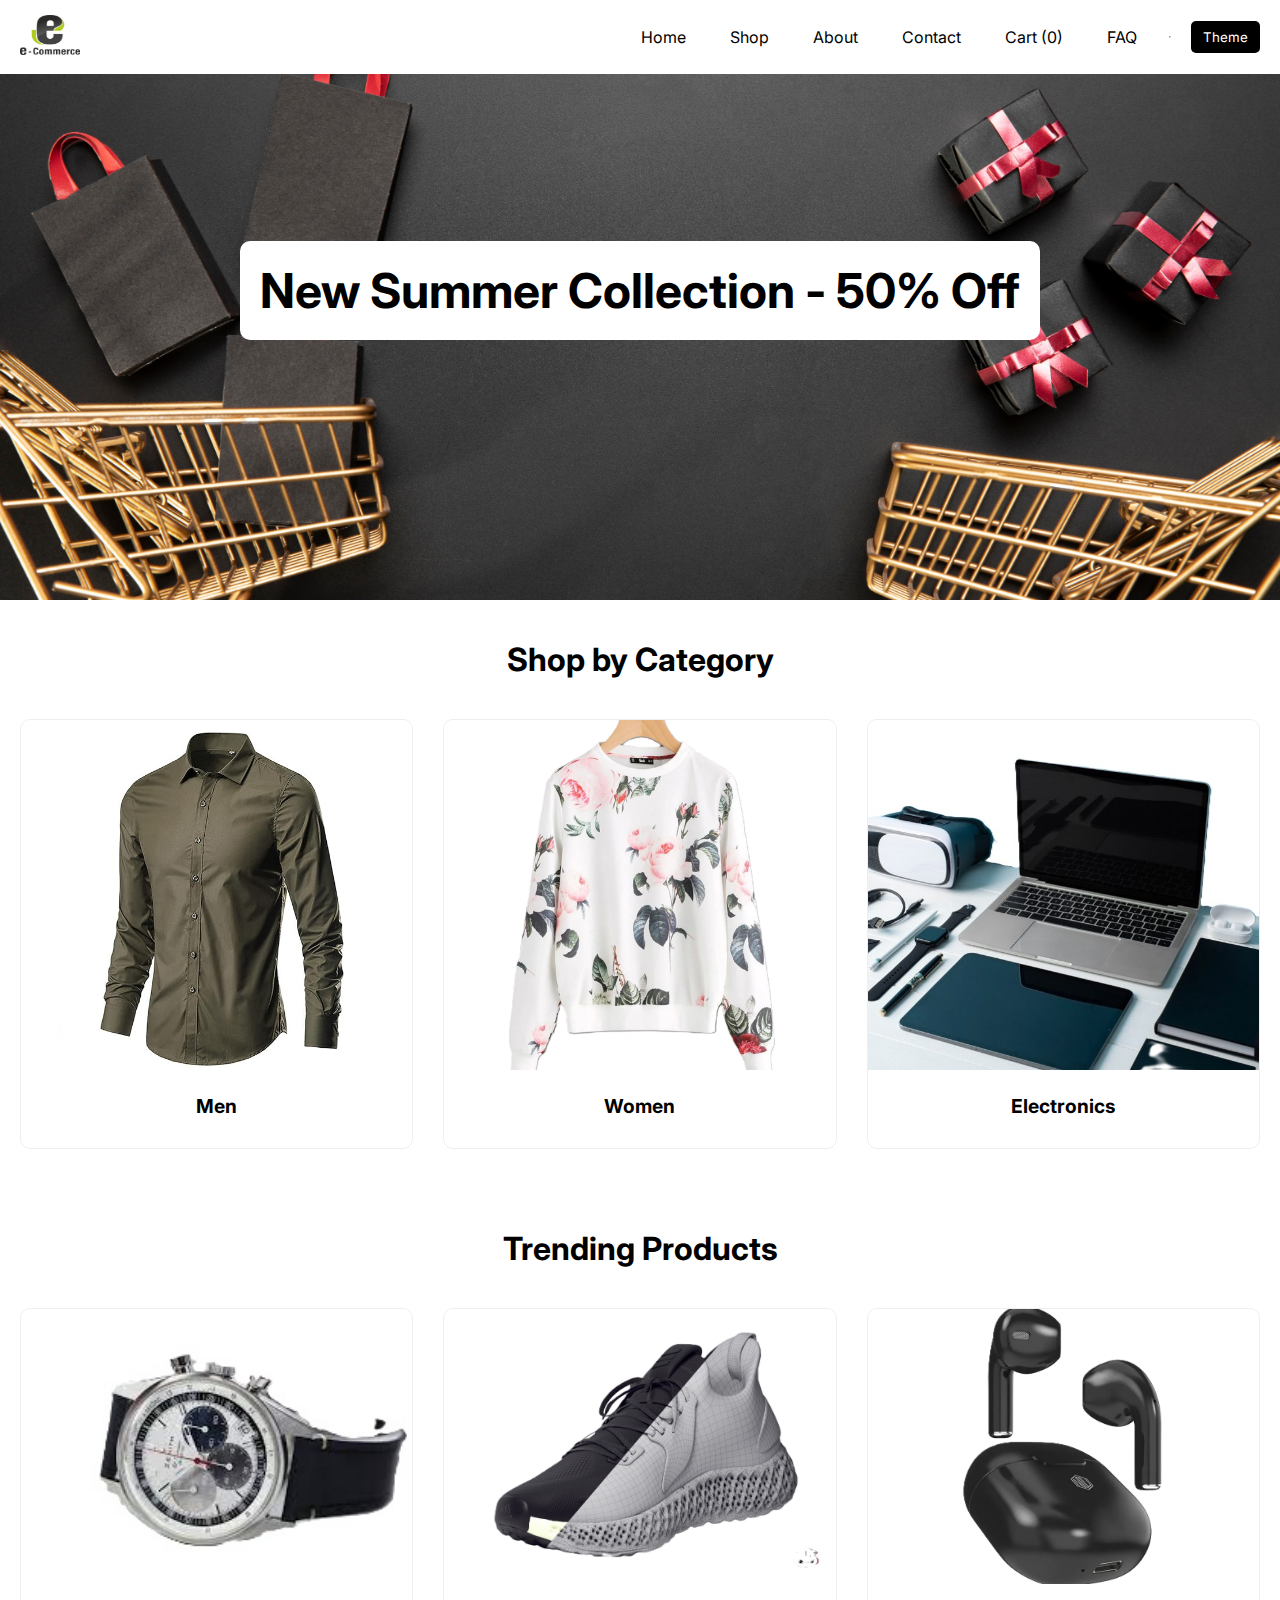
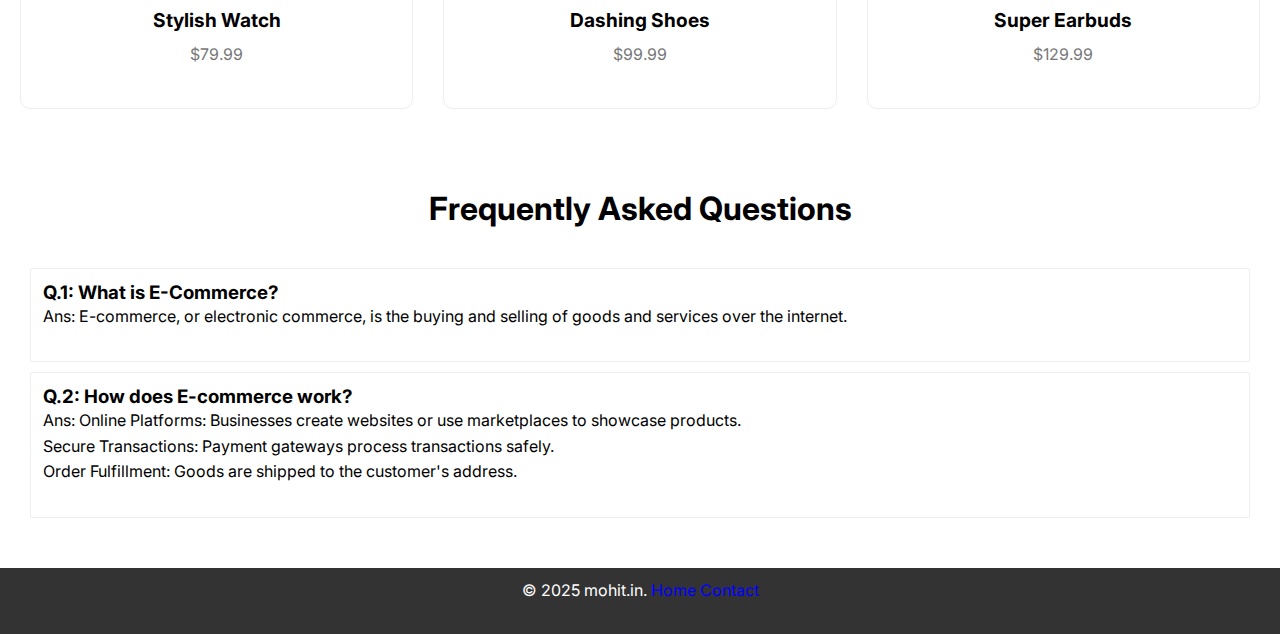
<file: index.html>
<!DOCTYPE html>
<html lang="en">

<head>
  <meta charset="UTF-8" />
  <meta name="viewport" content="width=device-width, initial-scale=1.0" />
  <title>E-commerce Home</title>
  <link href="https://fonts.googleapis.com/css2?family=Inter:wght@400;600;700&display=swap" rel="stylesheet">
  <link href="style.css" rel="stylesheet">
  <script src="script.js"></script>
  <style>
  </style>
</head>

<body>
  <header>
    <div class="logo">
      <img src="iamge/logo.png" alt="logo">
    </div>
    <!-------------------- Toggle Naviagtion -------------------->

    <button id="toggleBtn" onclick="toggle()">
      <h3>☰</h3>
    </button>

  <div id="navMenu" class="nav-links">
    <a href="index.html">Home</a>
    <a href="#shop">Shop</a>
    <a href="about.html">About</a>
    <a href="contact.html">Contact</a>
    <a href="#">Cart (0)</a>
    <a href="#faq">FAQ</a>
    <hr>
    <button class="toggle-btn" onclick="toggleTheme()">Theme</button>

  </div>
  </header>

  <section class="hero">
    <h1>New Summer Collection - 50% Off</h1>
  </section>
  <section class="section" id="shop">
    <h2 class="section-title">Shop by Category</h2>
    <div class="categories">
      <div class="card">
        <img src="iamge//men.jpg" alt="Category">
        <div class="card-body">
          <h3>Men</h3>
        </div>
      </div>
      <div class="card">
        <img src='iamge//womens.png' alt="Category">
        <div class="card-body">
          <h3>Women</h3>
        </div>
      </div>
      <div class="card">
        <img src="iamge//electronic.jpg" alt="Category">
        <div class="card-body">
          <h3>Electronics</h3>
        </div>
      </div>
    </div>
  </section>
  <section class="section">
    <h2 class="section-title">Trending Products</h2>
    <div class="products">
      <div class="card-p">
        <img src="iamge/watch.jpg" alt="Product">
        <div class="card-body">
          <h3>Stylish Watch</h3>
          <p>$79.99</p>
        </div>
      </div>
      <div class="card-p">
        <img src="iamge/shoes.jpg" alt="Product">
        <div class="card-body">
          <h3>Dashing Shoes</h3>
          <p>$99.99</p>
        </div>
      </div>
      <div class="card-p">
        <img src="iamge/earbuds.jpg" alt="Product">
        <div class="card-body">
          <h3>Super Earbuds</h3>
          <p>$129.99</p>
        </div>
      </div>
    </div>
  </section>
  <section class="section" id="faq">
    <h2 class="section-title">Frequently Asked Questions</h2>
    <div class="questions">
      <div class="question-1">
        <h3>Q.1: What is E-Commerce?</h3>
        <p>Ans: E-commerce, or electronic commerce, is the buying and selling of goods and services over the internet.
        </p>
      </div>
      <div class="question-2">
        <h3>Q.2: How does E-commerce work?</h3>
        <p>Ans: Online Platforms: Businesses create websites or use marketplaces to showcase products.<br>
          Secure Transactions: Payment gateways process transactions safely.<br>
          Order Fulfillment: Goods are shipped to the customer's address. </p>
      </div>
    </div>
  </section>
  <button onclick="topFunction()" id="myBtn" title="Go to top">Top</button>

  <footer>
    <p>&copy; 2025 mohit.in.&nbsp;<a href="index.html">Home</a>&nbsp;<a href="index.html">Contact</a></p>
  </footer>
</body>

</html>
</file>
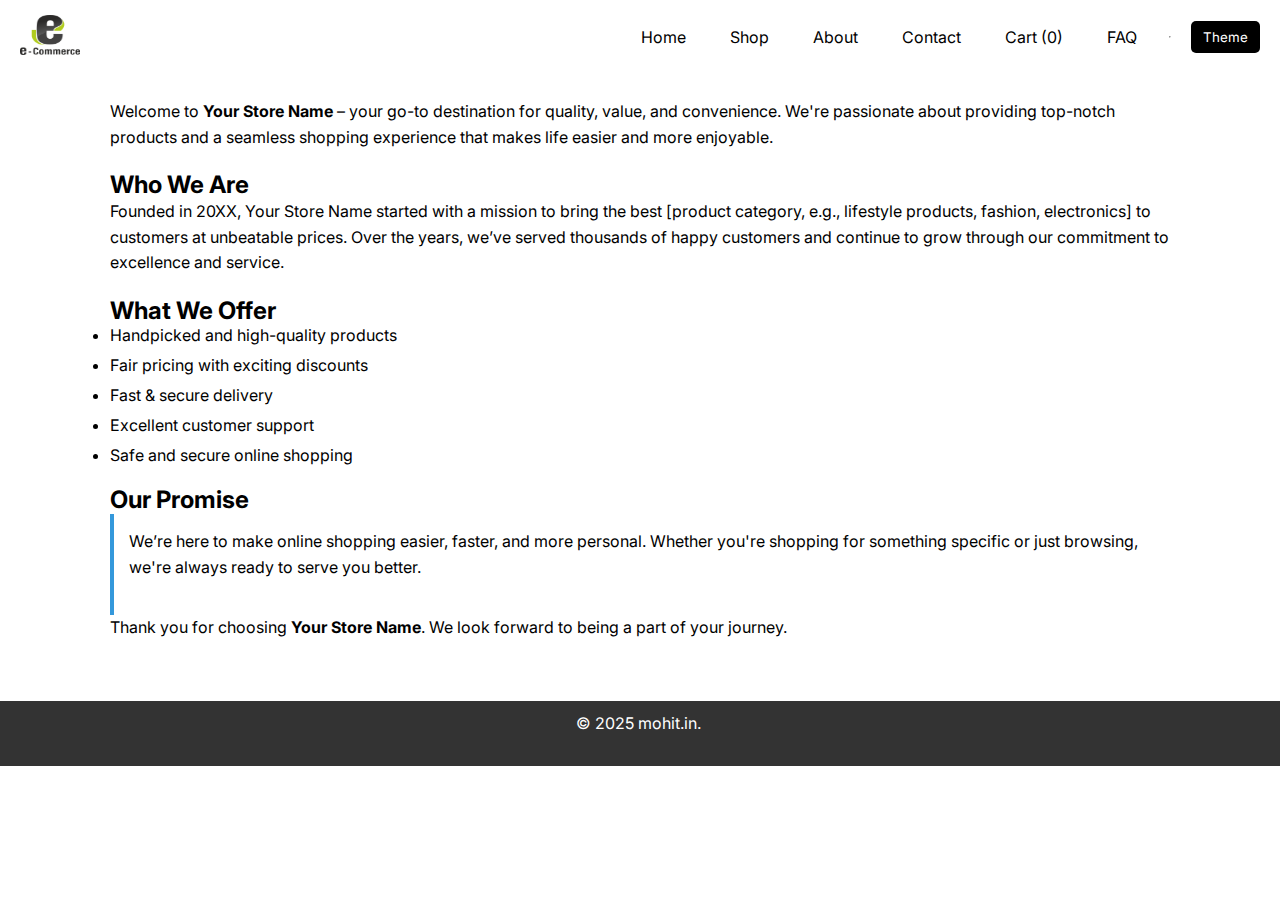
<file: about.html>
<!DOCTYPE html>
<html lang="en">
<head>
    <meta charset="UTF-8">
    <meta name="viewport" content="width=device-width, initial-scale=1.0">
    <title>About Us </title>
    <link href="https://fonts.googleapis.com/css2?family=Inter:wght@400;600;700&display=swap" rel="stylesheet">
  <link href="style.css" rel="stylesheet">
  <script src="script.js"></script>
</head>
<body>
     <header>
    <div class="logo">
      <img src="iamge/logo.png" alt="logo">
    </div>
    <!-------------------- Toggle Naviagtion -------------------->

    <button id="toggleBtn" onclick="toggle()">
      <h3>☰</h3>
    </button>

  <div id="navMenu" class="nav-links">
    <a href="index.html">Home</a>
    <a href="#shop">Shop</a>
    <a href="about.html">About</a>
    <a href="contact.html">Contact</a>
    <a href="#">Cart (0)</a>
    <a href="#faq">FAQ</a>
    <hr>
    <button class="toggle-btn" onclick="toggleTheme()">Theme</button>

  </div>
  </header>

    <div class="container">
        <h1>About Us</h1>
        <p>Welcome to <strong>Your Store Name</strong> – your go-to destination for quality, value, and convenience. We're passionate about providing top-notch products and a seamless shopping experience that makes life easier and more enjoyable.</p>

        <h2>Who We Are</h2>
        <p>Founded in 20XX, Your Store Name started with a mission to bring the best [product category, e.g., lifestyle products, fashion, electronics] to customers at unbeatable prices. Over the years, we’ve served thousands of happy customers and continue to grow through our commitment to excellence and service.</p>

        <h2>What We Offer</h2>
        <ul>
            <li>Handpicked and high-quality products</li>
            <li>Fair pricing with exciting discounts</li>
            <li>Fast & secure delivery</li>
            <li>Excellent customer support</li>
            <li>Safe and secure online shopping</li>
        </ul>

        <h2>Our Promise</h2>
        <div class="highlight">
            <p>We’re here to make online shopping easier, faster, and more personal. Whether you're shopping for something specific or just browsing, we're always ready to serve you better.</p>
        </div>

        <p>Thank you for choosing <strong>Your Store Name</strong>. We look forward to being a part of your journey.</p>

    </div>
     <button onclick="topFunction()" id="myBtn" title="Go to top">Top</button>
    <footer>
    <p>&copy; 2025 mohit.in.&nbsp;</p>
  </footer>

</body>
</html>
</file>
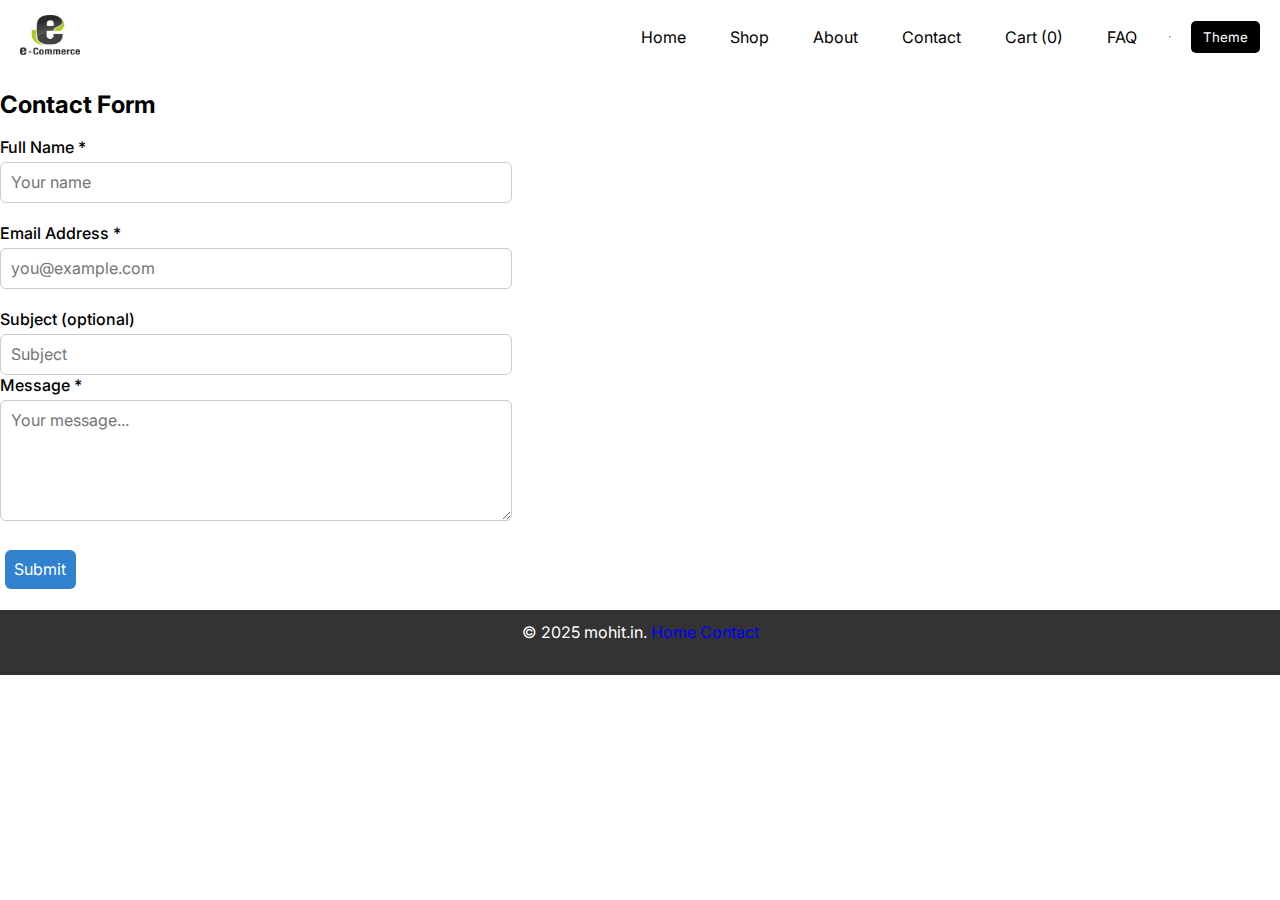
<file: contact.html>
<!DOCTYPE html>
<html lang="en">

<head>
    <meta charset="UTF-8">
    <meta name="viewport" content="width=device-width, initial-scale=1.0">
    <title>Contact Form</title>
    <link href="https://fonts.googleapis.com/css2?family=Inter:wght@400;600;700&display=swap" rel="stylesheet">
  <link href="style.css" rel="stylesheet">
  <script src="script.js"></script>
</head>

<body>
      <header>
    <div class="logo">
      <img src="iamge/logo.png" alt="logo">
    </div>
    <!-------------------- Toggle Naviagtion -------------------->

    <button id="toggleBtn" onclick="toggle()">
      <h3>☰</h3>
    </button>

  <div id="navMenu" class="nav-links">
    <a href="index.html">Home</a>
    <a href="#shop">Shop</a>
    <a href="about.html">About</a>
    <a href="contact.html">Contact</a>
    <a href="#">Cart (0)</a>
    <a href="#faq">FAQ</a>
    <hr>
    <button class="toggle-btn" onclick="toggleTheme()">Theme</button>

  </div>
  </header>
  <br>
  <br>
  <br>
  <br>
  <br>
    <div class="contact">
        <h2>Contact Form</h2>
    </div>
  <br>

    <form class="form-group" id="contactForm" oninput="validateForm()" onsubmit="return handleSubmit(event)">
    <label>Full Name *</label>
    <input type="text" id="name" placeholder="Your name">
    <p id="nameError" class="error"></p>

    <label>Email Address *</label>
    <input type="email" id="email" placeholder="you@example.com">
    <p id="emailError" class="error"></p>

    <label>Subject (optional)</label>
    <input type="text" id="subject" placeholder="Subject">

    <label>Message *</label>
    <textarea id="message" placeholder="Your message..." rows="5"></textarea>
    <p id="messageError" class="error"></p>

    <button class="btn btn-primary" id="submitBtn" type="submit" disabled>Submit</button>
  </form>
  <button onclick="topFunction()" id="myBtn" title="Go to top">Top</button>
  <footer>
    <p>&copy; 2025 mohit.in.&nbsp;<a href="index.html">Home</a>&nbsp;<a href="index.html">Contact</a></p>
  </footer>
</body>

</html>
</file>
<file: style.css>
* {
  box-sizing: border-box;
  margin: 0;
  padding: 0;
  font-family: 'Inter', sans-serif;
}

:root {
  --bg-color: #ffffff;
  --text-color: #000000;
}

body.dark-theme,
header.dark-theme,
.nav-links.dark-theme {
  --bg-color: #121212;
  --text-color: #ffffff;
}

.toggle-btn {
  padding: 12px 24px;
  background-color: var(--text-color);
  color: var(--bg-color);
  border: none;
  border-radius: 5px;
  cursor: pointer;
}

body {
  background-color: var(--bg-color);
  color: var(--text-color);
  transition: background-color 0.3s ease, color 0.3s ease;
  font-family: sans-serif;
  height: 100vh;
  margin: 0;
}

header {
  display: flex;
  justify-content: space-between;
  align-items: center;
  padding: 15px 20px;
  background-color: var(--bg-color);
  position: fixed;
  width: 100%;
}

#toggleBtn {
  font-size: 24px;
  background: none;
  border: none;
  cursor: pointer;
  display: none;
  /* hidden on desktop */
}

/* Navigation links */
.nav-links {
  display: flex;
  gap: 20px;
  align-items: center;
}

.nav-links a {
  text-decoration: none;
  color: var(--text-color);
  padding: 8px 12px;
  transition: background 0.3s;
}

.nav-links a:hover {
  background-color: var(--text-color);
  color: var(--bg-color);
  border-radius: 4px;
}

.toggle-btn {
  color: var(--bg-color);
  padding: 8px 12px;
  transition: background 0.3s;
}

.toggle-btn:hover {
  background-color: var(--text-color);
  border-radius: 4px;
}

/* Mobile Responsible */
@media (max-width: 768px) {
  #toggleBtn {
    display: block;
    color: var(--text-color);
  }

  .nav-links {
    display: none;
    /* hidden by default on mobile */
    flex-direction: column;
    position: absolute;
    top: 60px;
    right: 20px;
    background-color: var(--bg-color);
    padding: 15px;
    border: 1px solid var(--text-color);
    border-radius: 8px;
    width: 200px;
    box-shadow: 0 4px 6px rgba(0, 0, 0, 0.1);
    z-index: 999;
  }

  .nav-links.active {
    display: flex;
  }

  .nav-links hr {
    width: 100%;
    margin: 10px 0;
  }
}

.hero {
  background: url('iamge//bakc.jpg') center/cover no-repeat;
  height: 600px;
  display: flex;
  align-items: center;
  justify-content: center;
  text-align: center;
  color: white;
}

.hero h1 {
  font-size: 3rem;
  background-color: var(--bg-color);
  padding: 20px;
  border-radius: 10px;
}

.section {
  padding: 40px 20px;
}

.section-title {
  text-align: center;
  font-size: 2rem;
  margin-bottom: 40px;
}

.categories,
.products {
  display: grid;
  grid-template-columns: repeat(auto-fit, minmax(250px, 1fr));
  gap: 30px;
}

.card,
.card-p {
  border: 1px solid #eee;
  border-radius: 10px;
  overflow: hidden;
  transition: transform 0.2s;
}

.card:hover,
.card-p:hover {
  transform: translateY(-5px);
}

.card img {
  width: 100%;
  height: 350px;
  object-fit: cover;
}

.card-p img {
  width: 100%;
  height: 275px;
  object-fit: cover;
}

.card-body {
  padding: 20px;
  text-align: center;
}

.card-body h3 {
  font-size: 1.2rem;
  margin-bottom: 10px;
}

.card-body p {
  font-size: 1rem;
  color: #777;
}

footer {
  background-color: #333;
  color: white;
  padding: 10px;
  text-align: center;
}

footer a {
  text-decoration: none;
  color: blue;
}

footer a:hover {
  text-decoration: underline;
}

.logo img {
  height: 40px;
  width: 60px;
}

.question-1,
.question-2 {
  border: 1px solid #eee;
  border-radius: 2px;
  padding: 12px;
  margin: 10px;
  overflow: hidden;
  transition: transform 0.2s;
}

#myBtn {
  display: none;
  position: fixed;
  bottom: 20px;
  right: 30px;
  z-index: 99;
  border: none;
  outline: none;
  background-color: red;
  color: white;
  cursor: pointer;
  padding: 15px;
  border-radius: 10px;
  font-size: 18px;
  transition: 0.3s ease;
}

#myBtn:hover {
  background-color: #555;
}

/* ---About Us page */

.container {
  max-width: 1100px;
  margin: 0 auto;
  padding: 40px 20px;
  background-color: var(--bg-color);
}

h1,
h2 {
  color: var(--text-color);
}

h1 {
  margin-bottom: 20px;
}

p {
  line-height: 1.6;
  margin-bottom: 20px;
}

ul {
  margin-bottom: 20px;
}

ul li {
  margin-bottom: 10px;
}

.highlight {
  background-color: var(--bg-color);
  padding: 15px;
  border-left: 4px solid #3498db;
}

/* contact page style */

.conatct {
    margin-bottom: 2rem;
  }
  .conatct h2 {
    margin-bottom: 1rem;
  }
  .form-group {
    margin-bottom: 1rem;
  }
.form-group p{
  color: red;
}
  .form-group label {
    display: block;
    margin-bottom: 0.3rem;
    font-weight: 500;
  }

  .form-group input,
  .form-group textarea {
    width: 40%;
    padding: 0.6rem;
    border: 1px solid #ccc;
    border-radius: 6px;
    font-size: 1rem;
  }

  .btn {
    padding: 0.6rem;
    border: none;
    border-radius: 6px;
    font-size: 1rem;
    cursor: pointer;
    transition: 0.3s;
    margin: 0.3rem;
  }

  .btn-primary {
    background-color: #3182ce;
    color: white;
  }

  .btn-primary:hover {
    background-color: #2c5282;
  }
</file>
